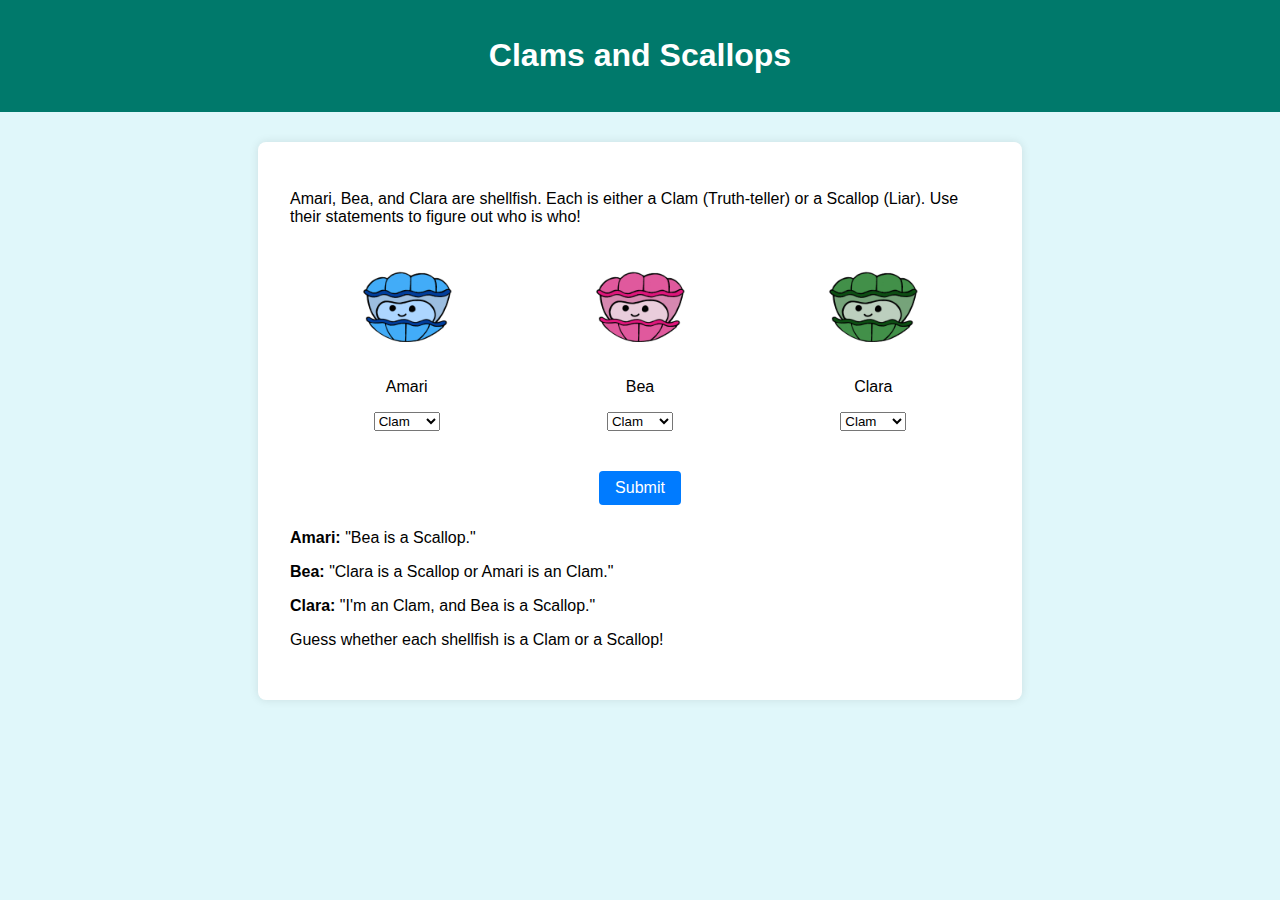
<file: lie/index.html>
<!DOCTYPE html>
<html lang="en">
<head>
  <meta charset="UTF-8" />
  <meta name="viewport" content="width=device-width, initial-scale=1.0" />
  <title>Knights and Knaves Clam Game</title>
  <link rel="stylesheet" href="style.css" />
</head>
<body>
  <header>
    <h1>Clams and Scallops</h1>
  </header>



  <main>
    <p>Amari, Bea, and Clara are shellfish. Each is either a Clam (Truth-teller) or a Scallop (Liar).  
    Use their statements to figure out who is who!</p>

    <div id="clamContainer">
      <div class="clam">
        <img src="clam-blue.png" alt="Clam" />
        <p>Amari</p>

        <select id="clam1">
            <option value="Clam">Clam</option>
            <option value="Scallop">Scallop</option>
        </select>

      </div>

      <div class="clam">
        <img src="clam-pink.png" alt="Clam" />
        <p>Bea</p>

        <select id="clam2">
            <option value="Clam">Clam</option>
            <option value="Scallop">Scallop</option>
        </select>
      </div>

      <div class="clam">
        <img src="clam-green.png" alt="Clam" />
        <p>Clara</p>

        <select id="clam3">
            <option value="Clam">Clam</option>
            <option value="Scallop">Scallop</option>
        </select>
      </div>
    </div>

    <div class = "button-container"> 
        <button type="button" onclick = "submitChoices()">Submit</button>
    </div>

    <div id="statements">
      <p><strong>Amari:</strong> "Bea is a Scallop."</p>
      <p><strong>Bea:</strong> "Clara is a Scallop or Amari is an Clam."</p>
      <p><strong>Clara:</strong> "I'm an Clam, and Bea is a Scallop."</p>
    </div>

    <div id="choices">
      <p>Guess whether each shellfish is a Clam or a Scallop!</p>
    </div>

    <p id="result"></p>
  </main>

  <script src="script.js"></script>
</body>
</html>
</file>
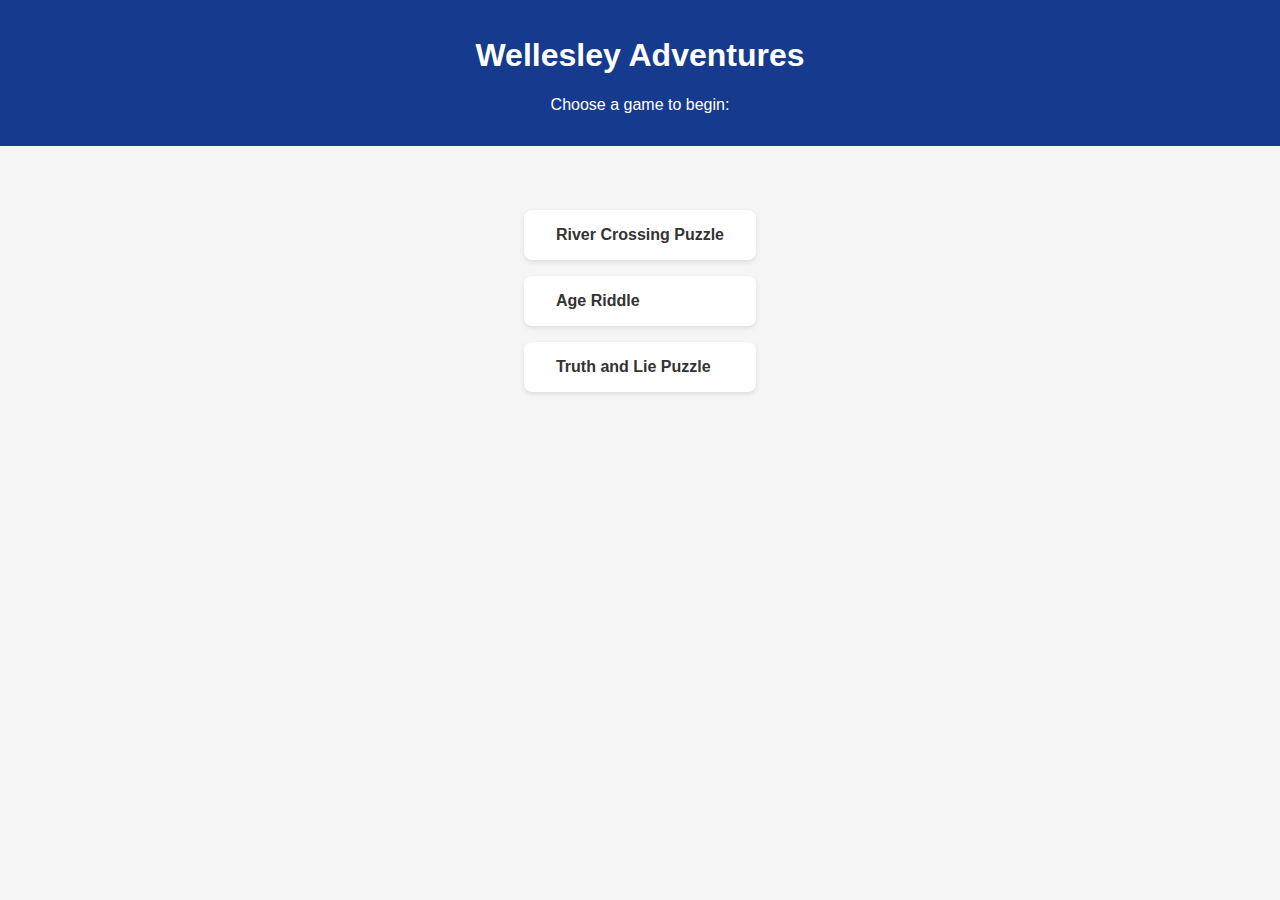
<file: website/index.html>
<!DOCTYPE html>
<html lang="en">
<head>
  <meta charset="UTF-8" />
  <meta name="viewport" content="width=device-width, initial-scale=1.0" />
  <title>Logic Puzzle Games</title>
  <link rel="stylesheet" href="styles.css" />
</head>
<body>
  <header>
    <h1>Wellesley Adventures</h1>
    <p>Choose a game to begin:</p>
  </header>

  <main>
    <ul class="game-list">
      <li><a href="#">River Crossing Puzzle</a></li>
      <li><a href="#">Age Riddle</a></li>
      <li><a href="#">Truth and Lie Puzzle</a></li>
    </ul>
  </main>


</body>
</html>
</file>
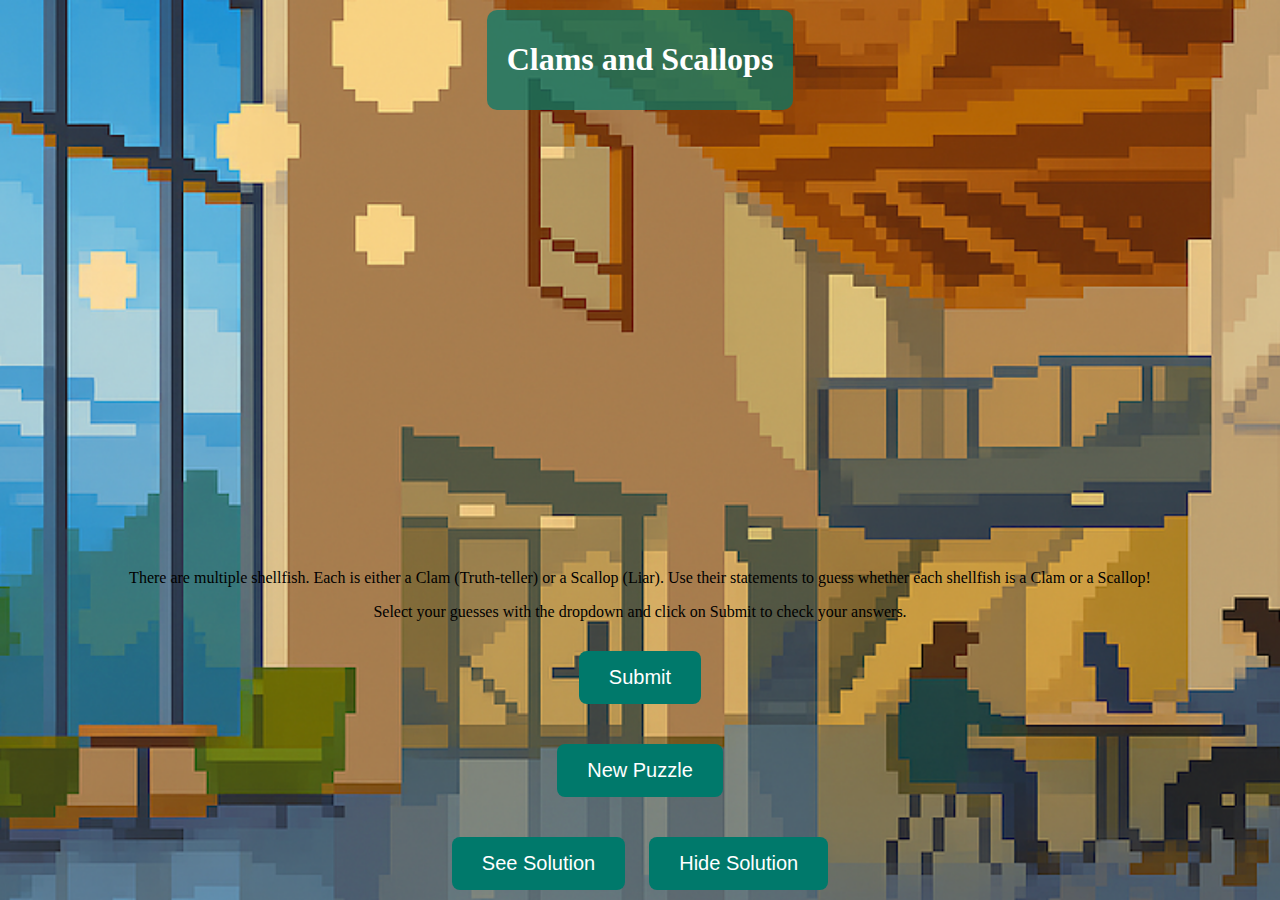
<file: lie/lie.html>
<!DOCTYPE html>
<html lang="en">
<head>
    <meta charset="UTF-8">
    <title>Knights and Knaves</title>
    <link rel = "stylesheet" href = "/static/style.css" />
</head>
<body>
    <header>
        <h1>Clams and Scallops</h1>
    </header>

    <main>
        <p>There are multiple shellfish. Each is either a Clam (Truth-teller) or a Scallop (Liar).  
        Use their statements to guess whether each shellfish is a Clam or a Scallop!</p>
        <div id="statements"></div>

        <p>Select your guesses with the dropdown and click on Submit to check your answers.</p>

        <p id="result"></p>

        <div id="clamContainer"></div>
        

        <div class = "button-container"> 
            <button type="button" onclick = "submitChoices()">Submit</button>
        </div>

        <div class = "button-container"> 
            <button type="button" onclick = "fetchPuzzle()">New Puzzle</button>
        </div>

        <div class = "button-container"> 
            <button type="button" onclick = "seeSolution()">See Solution</button>
            <button type="button" onclick = "hideSolution()">Hide Solution</button>
        </div>

        <div id="assignments"></div>

    </main>

    <script src = /static/script.js></script>

</body>
</html>
</file>
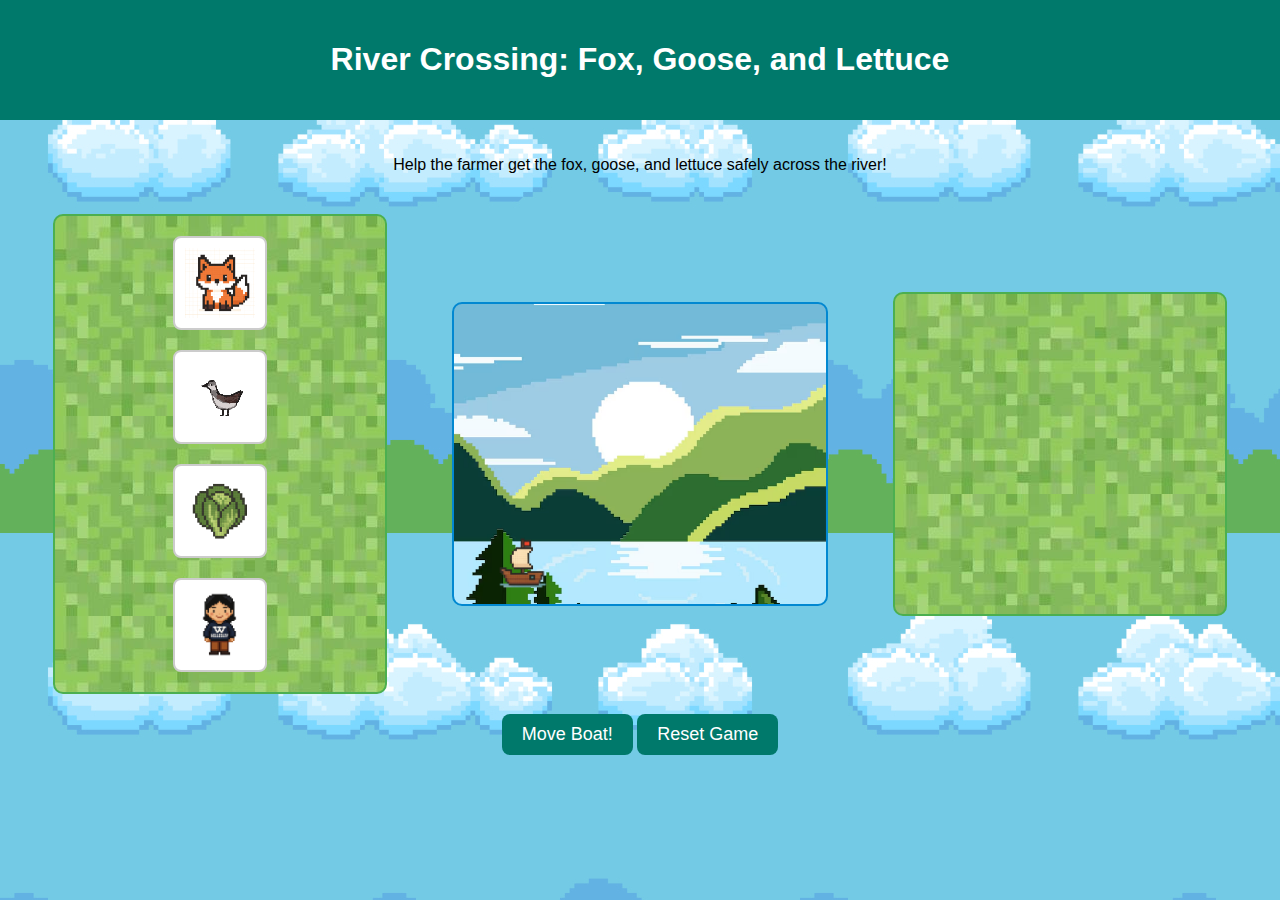
<file: rivercrossing/rivercrossing.html>
<!DOCTYPE html>
<html lang="en">
<head>
  <meta charset="UTF-8" />
  <meta name="viewport" content="width=device-width, initial-scale=1.0" />
  <title>River Crossing Game</title>
  <link rel="stylesheet" href="style.css" />
</head>
<body>

<header>
  <h1>River Crossing: Fox, Goose, and Lettuce</h1>
</header>

<main>
  <p>Help the farmer get the fox, goose, and lettuce safely across the river!</p>

  <div id="riverbanks">
    <!-- Left Bank -->
    <div id="left-bank" class="bank" ondrop="dropOntoBank(event)" ondragover="allowDrop(event)">
      <div id="fox" class="item" draggable="true">
        <img src="assets/fox.png" alt="Fox">
      </div>
      <div id="goose" class="item" draggable="true">
        <img src="assets/goose.png" alt="Goose">
      </div>
      <div id="lettuce" class="item" draggable="true">
        <img src="assets/lettuce.png" alt="Lettuce">
      </div>
      <div id="farmer" class="item" draggable="true">
        <img src="assets/farmer.png" alt="Farmer">
      </div>
    </div>

    <!-- River and Boat -->
    <div id="river">
      <div id="boat" ondrop="dropIntoBoat(event)" ondragover="allowDrop(event)">
        <img src="assets/boat.png" alt="Boat">
      </div>
    </div>

    <!-- Right Bank -->
    <div id="right-bank" class="bank" ondrop="dropOntoBank(event)" ondragover="allowDrop(event)">
      <!-- Empty at start -->
    </div>
  </div>

  <div class="button-container">
    <button type="button" onclick="moveBoat()">Move Boat!</button>
    <button type="button" onclick="resetGame()">Reset Game</button> <!-- NEW RESET BUTTON -->
  </div>
  

  <p id="message"></p>

</main>

<script src="script.js"></script>
</body>
</html>
</file>
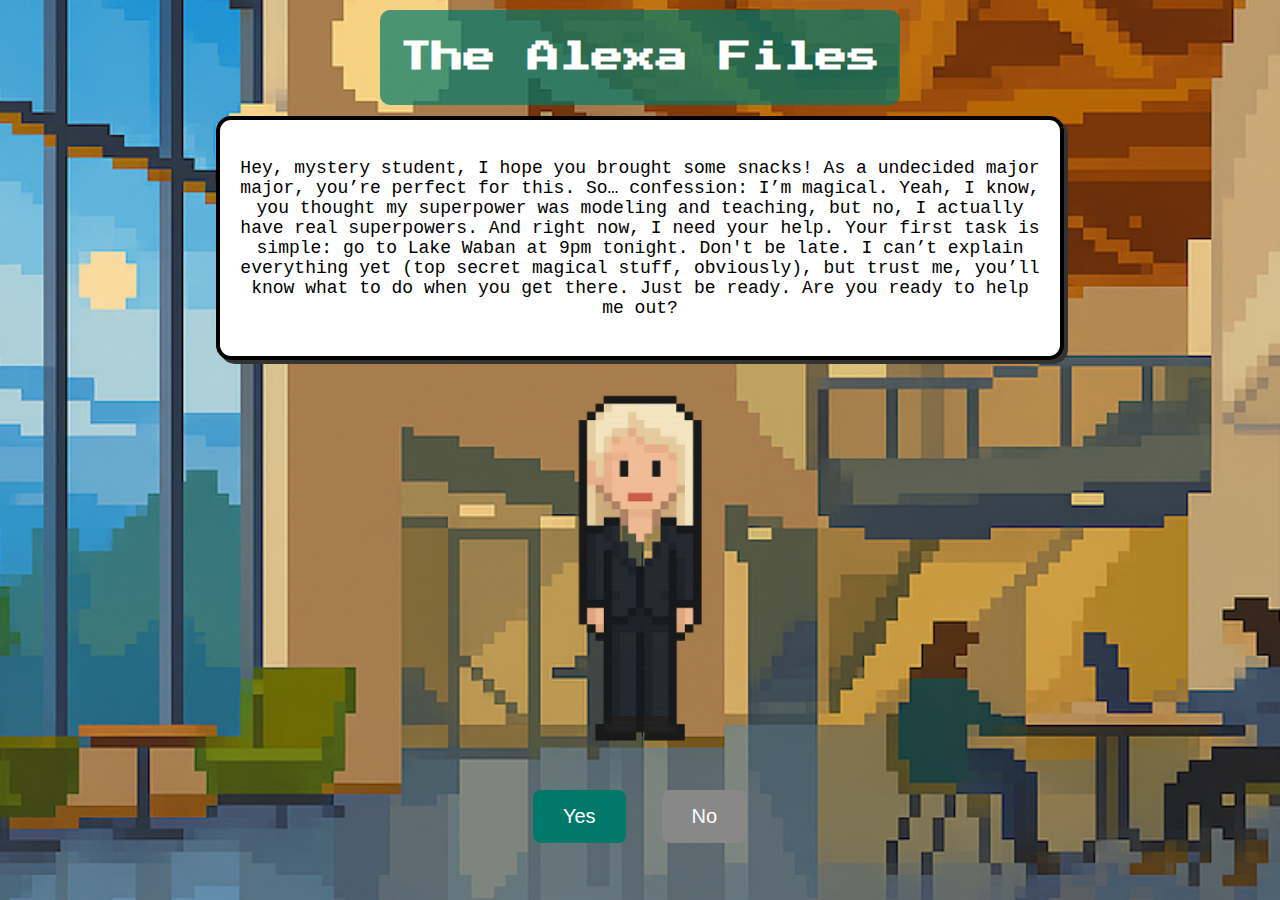
<file: website/alexa.html>
<!DOCTYPE html>
<html lang="en">
<head>
  <meta charset="UTF-8" />
  <meta name="viewport" content="width=device-width, initial-scale=1.0" />
  <title>Waban Crossing: Mission Start</title>
  <link rel="stylesheet" href="style.css" />
  <link href="https://fonts.googleapis.com/css2?family=Press+Start+2P&display=swap" rel="stylesheet">
</head>
<body>
  <header>
    <h1>The Alexa Files</h1>
  </header>

  <main>
    <div class="scene">
      <div class="speech-bubble">
        <p id="speechText">
          <!-- This will get filled by JS -->
        </p>
      </div>
      <img src="assets/alexa.png" alt="Alexa" class="character">
    </div>

    <div class="button-container">
      <button type="button" onclick="window.location.href='rivercrossing.html'">Yes</button>
      <button type="button" class="no-button">No</button>
    </div>
  </main>

  <script>
    window.onload = function() {
      const name = localStorage.getItem('playerName') || 'mystery student';
      const dorm = localStorage.getItem('dorm') || 'some dorm';
      const snack = localStorage.getItem('snack') || 'snacks';
      const major = localStorage.getItem('major') || 'undecided major';

      const message = `Hey, ${name}, I hope you brought some ${snack}! As a ${major} major, you’re perfect for this. So… confession: I’m magical. Yeah, I know, you thought my superpower was modeling and teaching, but no, I actually have real superpowers. And right now, I need your help. Your first task is simple: go to Lake Waban at 9pm tonight. Don't be late. I can’t explain everything yet (top secret magical stuff, obviously), but trust me, you’ll know what to do when you get there. Just be ready. Are you ready to help me out?`;

      document.getElementById('speechText').innerText = message;
    };
  </script>
</body>
</html>
</file>
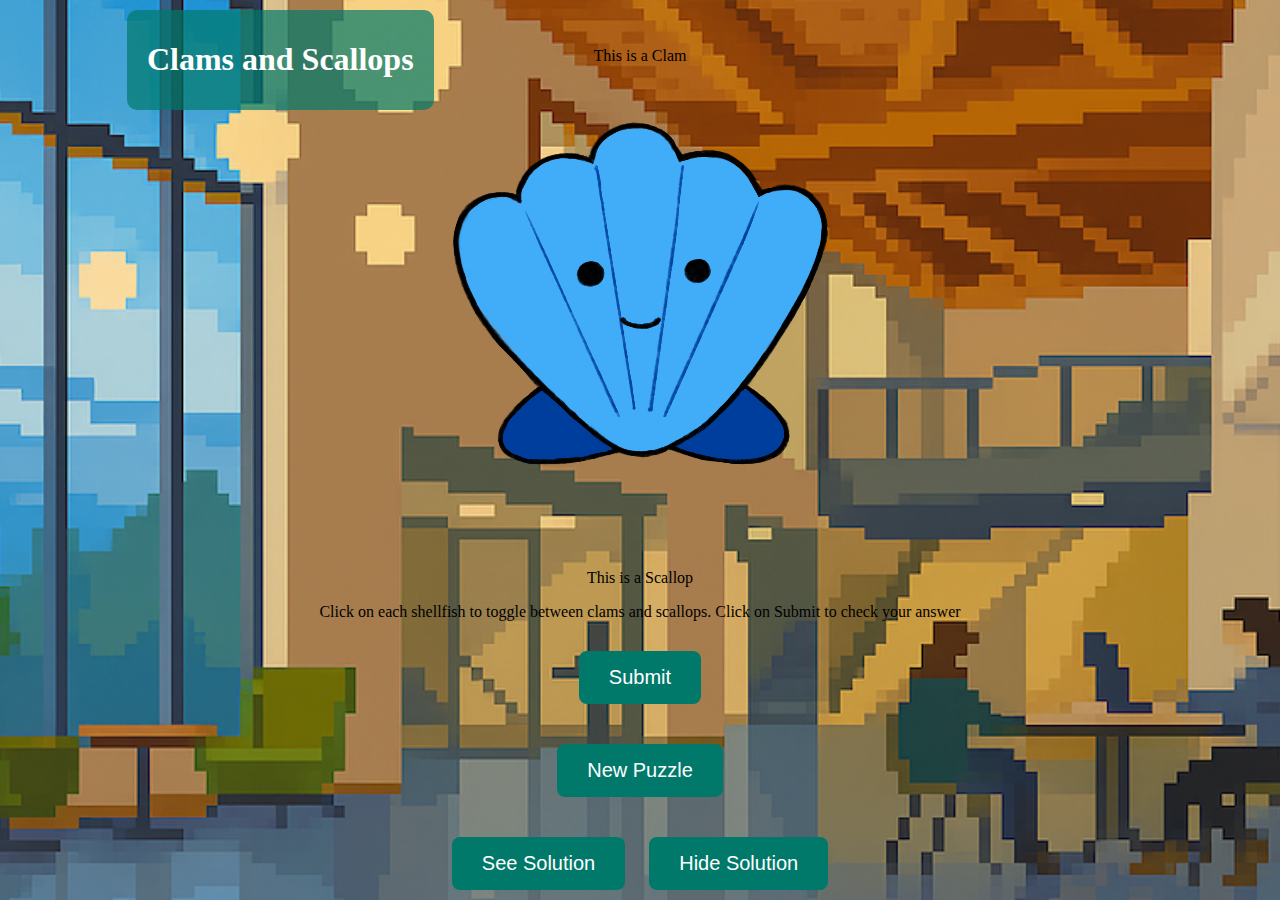
<file: website/lie.html>
<!DOCTYPE html>
<html lang="en">
<head>
    <meta charset="UTF-8">
    <title>Knights and Knaves</title>
    <link rel = "stylesheet" href = "/static/style.css" />
</head>
<body>

    <div class = "background-div">

        <header>
            <h1>Clams and Scallops</h1>
        </header>

        <main>
            <p>Below are multiple shellfish. Each is either a Clam (Truth-teller) or a Scallop (Liar).  
            Use their statements to guess whether each shellfish is a Clam or a Scallop!</p>
            
            <div class="help-images">
                <div class = "help-item">
                    <img src="/static/clam-blue.png" alt="clam">
                    <div class = "label">This is a Clam</div>
                </div>
                <div class = "help-item">
                    <img src="/static/scallop-blue.png" alt="clam">
                    <div class = "label">This is a Scallop</div>
                </div>
            </div>

            <div id="statements"></div>

            <p>Click on each shellfish to toggle between clams and scallops. Click on Submit to check your answer</p>
            
            <p class = "res" id="result"></p>

            <div id="clamContainer"></div>

            <div class = "button-container"> 
                <button type="button" onclick = "submitChoices()">Submit</button>
            </div>

            <div class = "button-container"> 
                <button type="button" onclick = "fetchPuzzle()">New Puzzle</button>
            </div>

            <!-- put this in the console, die if lose. -->
            <div class = "button-container"> 
                <button type="button" onclick = "seeSolution()">See Solution</button>
                <button type="button" onclick = "hideSolution()">Hide Solution</button>
            </div>

            <div id="assignments"></div>
        </main>

    </div>

    <script src = /static/script.js></script>

</body>
</html>
</file>
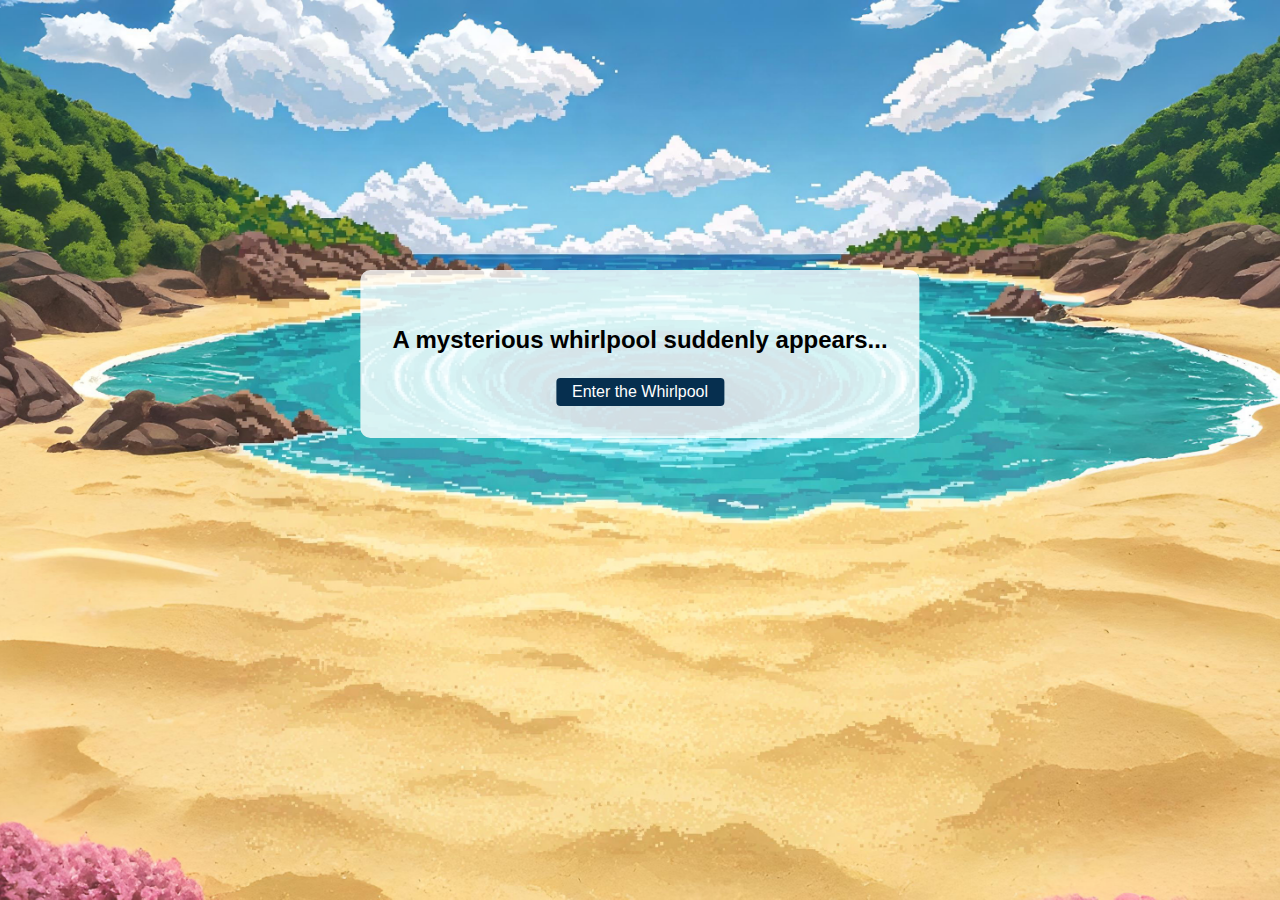
<file: website/lie_intro.html>
<!DOCTYPE html>
<html lang="en">
<head>
    <meta charset="UTF-8">
    <title>Ocean Teleportation</title>
    <link rel="stylesheet" href="/static/lie.css">
</head>

<body class="background-div-intro scene0">
    <!-- Whirlpool transition -->
    <div id="whirlpoolOverlay">
        <p style="font-size: 1.5rem; font-weight: bold;">A mysterious whirlpool suddenly appears...</p>
        <button onclick="startWhirlpoolTransition()">Enter the Whirlpool</button>
    </div>

    <!-- Whirlpool gif transition -->
    <div id="whirlpoolGif"></div>

    <main style="display: none;">

        <!-- Scene 1 -->
        <div id="scene1" class="scene active">
            <p class="intro-text">You find yourself beneath the ocean, surrounded by strange talking shellfish.</p>
            <p class="res">They seem to be arguing about the truth...</p>
            <div class="transition-button">
                <button onclick="showScene(2)">Investigate the argument</button>
            </div>
        </div>

        <!-- Scene 2 -->
        <div id="scene2" class="scene">
            <p class="intro-text">One clam begins to glow brightly.</p>
            <p class="res">“Only the honest may proceed,” it booms, as a swirling portal opens.</p>
            <div class="transition-button">
                <button onclick="showScene(3)">Step into the portal</button>
            </div>
        </div>

        <!-- Scene 3 -->
        <div id="scene3" class="scene">
            <p class="intro-text">A flash of light blinds you. You feel your body spinning...</p>
            <p class="res">When you open your eyes, you're somewhere new.</p>
            <div class="transition-button">
                <a href="/lie"><button>Wake up</button></a>
            </div>
        </div>

    </main>

    <script>

        function showScene(sceneNumber) {
            document.querySelectorAll('.scene').forEach(div => div.classList.remove('active'));
            document.getElementById('scene' + sceneNumber).classList.add('active');

            const bg = document.querySelector('body');
            bg.className = 'background-div-intro scene' + sceneNumber;
        }

        function startWhirlpoolTransition() {
            document.getElementById('whirlpoolOverlay').style.display = 'none';
            document.getElementById('whirlpoolGif').style.display = 'block';

            setTimeout(() => {
                document.getElementById('whirlpoolGif').style.display = 'none';
                document.querySelector('main').style.display = 'block';

                showScene(1);
            }, 2350);
        }
    </script>

</body>
</html>
</file>
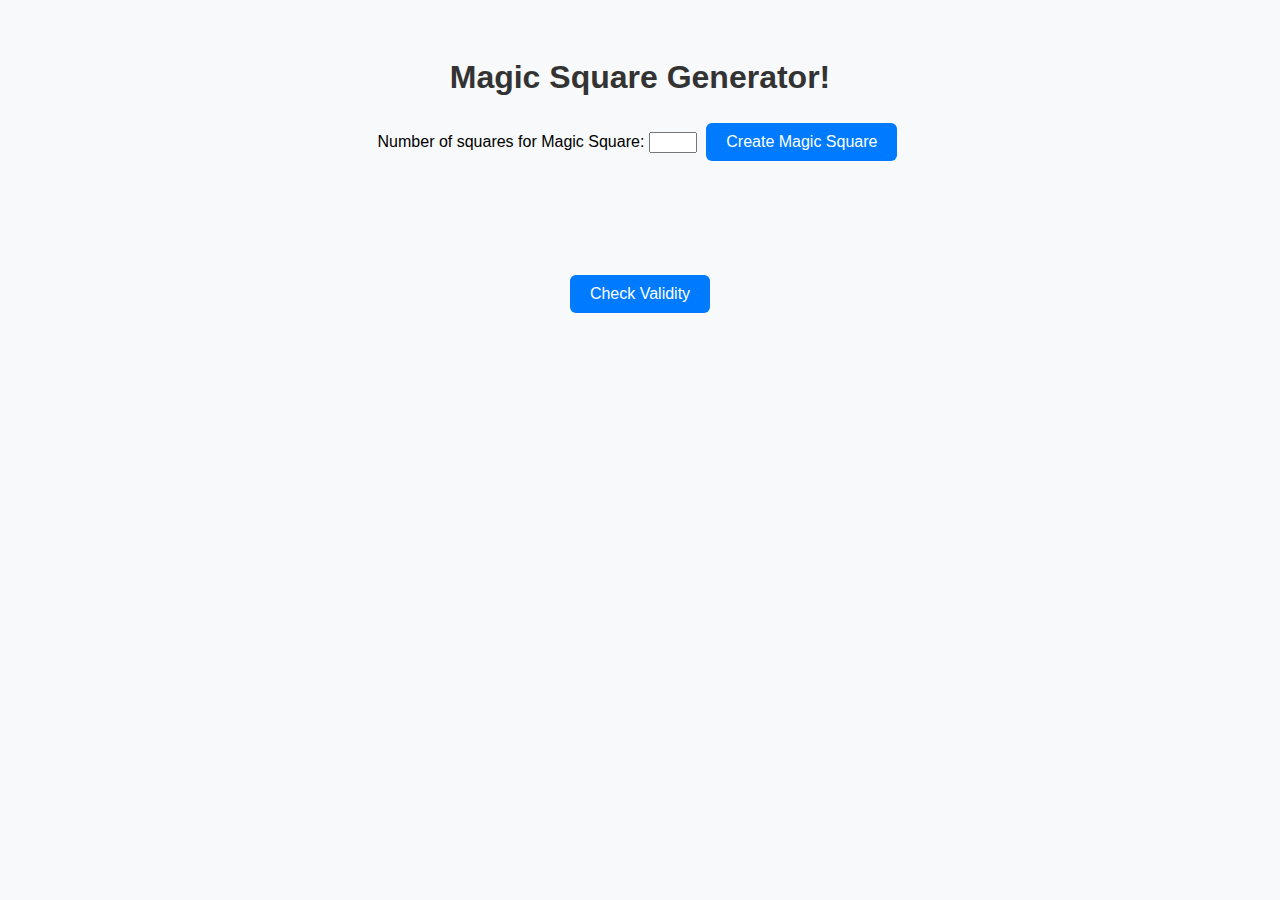
<file: website/magic_square_user.html>
<!DOCTYPE html>
<html lang="en">
<head>
    <meta charset="UTF-8" />
    <title>Magic Square User Generated Checker</title>
    <link rel="stylesheet" href="/static/magic_square.css">
</head>
<body>
    <h1>Magic Square Generator!</h1>

    <div>
        <label for="num_squares">Number of squares for Magic Square:</label>
        <input type="number" id="num_squares" min="3" max="5">
        <button onclick="setup_magic_square()">Create Magic Square</button>
    </div>
    <p></p>
    <p></p>
    <div id = "magic-container">
        <div id="magic-square-user"></div>
            <button onclick="check_valid_puzzle()">Check Validity</button>
        <p id="result"></p>
    </div>

    <div id="spinner" style="display: none;">
        <p>Checking...</p>
        <div class="loader"></div>
    </div>    

    <script src="/static/magic_square_user.js"></script>
</body>
</html>
</file>
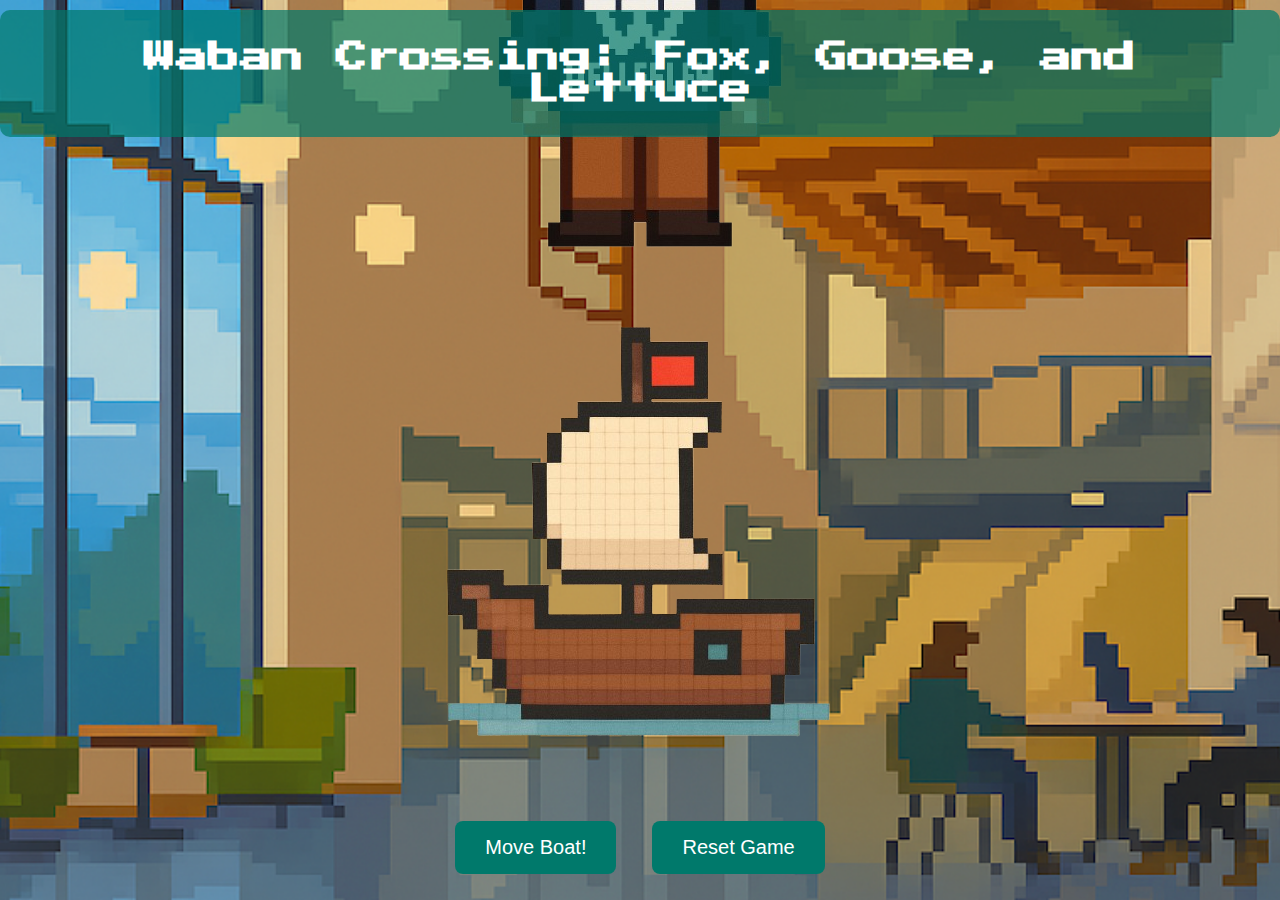
<file: website/rivercrossing.html>
<!DOCTYPE html>
<html lang="en">
<head>
  <meta charset="UTF-8" />
  <meta name="viewport" content="width=device-width, initial-scale=1.0" />
  <title>River Crossing Game</title>
  <link rel="stylesheet" href="style.css" />
  <link href="https://fonts.googleapis.com/css2?family=Press+Start+2P&display=swap" rel="stylesheet">

</head>
<body>

<header>
  <h1>Waban Crossing: Fox, Goose, and Lettuce</h1>
</header>

<main>
  <div class="story-container">
    <p>
      You received a mysterious letter from Alexa, instructing you to cross Lake Waban with your student project (fox), your emotional support goose, and a crucial head of lettuce.
      <br><br>
      The boat can only carry you (the student) and one item at a time. Be careful! If left unattended together, the fox would eat the goose, or the goose would eat the lettuce.
      <br><br>
      How can you cross safely without losing anything?
    </p>
  </div>
  
    


  <div id="riverbanks">
    <!-- Left Bank -->
    <div id="left-bank" class="bank" ondrop="dropOntoBank(event)" ondragover="allowDrop(event)">
      <div id="fox" class="item" draggable="true">
        <img src="assets/fox.png" alt="fox">
      </div>
      <div id="goose" class="item" draggable="true">
        <img src="assets/goose.png" alt="goose">
      </div>
      <div id="lettuce" class="item" draggable="true">
        <img src="assets/lettuce.png" alt="lettuce">
      </div>
      <div id="student" class="item" draggable="true">
        <img src="assets/farmer.png" alt="student">
      </div>
    </div>

    <!-- River and Boat -->
    <div id="river">
      <div id="boat" ondrop="dropIntoBoat(event)" ondragover="allowDrop(event)">
        <img src="assets/boat.png" alt="Boat">
      </div>
    </div>

    <!-- Right Bank -->
    <div id="right-bank" class="bank" ondrop="dropOntoBank(event)" ondragover="allowDrop(event)">
      <!-- Empty at start -->
    </div>
  </div>

  <div class="button-container">
    <button type="button" onclick="moveBoat()">Move Boat!</button>
    <button type="button" onclick="resetGame()">Reset Game</button> <!-- NEW RESET BUTTON -->
  </div>
  

  <p id="message"></p>

</main>

<script src="script.js"></script>
</body>
</html>
</file>
<file: lie/style.css>
body {
    font-family: Arial, sans-serif;
    margin: 0;
    padding: 0;
    background: #e0f7fa;
}

header {
    background: #00796b;
    color: white;
    padding: 1rem;
    text-align: center;
}

main {
    padding: 2rem;
    max-width: 700px;
    margin: auto;
    background: white;
    border-radius: 8px;
    box-shadow: 0 0 10px rgba(0, 0, 0, 0.1);
    margin-top: 30px;
}

#clamContainer {
    display: flex;
    justify-content: space-around;
    margin: 2rem 0;
}

.clam {
    text-align: center;
    cursor: pointer;
}

.clam img {
    width: 100px;
    height: auto;
    transition: transform 0.2s;
}

.clam:hover img {
    transform: scale(1.1);
}

button {
    margin: 0.5rem;
    padding: 0.5rem 1rem;
    background: #007bff;
    color: white;
    border: none;
    border-radius: 4px;
    cursor: pointer;
    font-size: 1rem;
}

button:hover {
    background: #0056b3;
}

.button-container {
    text-align: center;
    margin-top: 20px;
}

#result {
    margin-top: 1rem;
    font-weight: bold;
    font-size: 1.2rem;
}

footer {
    text-align: center;
    padding: 1rem;
    background: #00796b;
    color: white;
    position: fixed;
    bottom: 0;
    width: 100%;
}
</file>
<file: website/styles.css>
body {
    font-family: Arial, sans-serif;
    margin: 0;
    padding: 0;
    background-color: #f5f5f5;
    color: #333;
  }
  
  header {
    background-color: #163A8E;
    color: white;
    padding: 1rem;
    text-align: center;
  }
  
  main {
    padding: 2rem;
    display: flex;
    justify-content: center;
  }
  
  .game-list {
    list-style: none;
    padding: 0;
  }
  
  .game-list li {
    background: white;
    margin: 1rem 0;
    padding: 1rem 2rem;
    border-radius: 8px;
    box-shadow: 0 2px 5px rgba(0, 0, 0, 0.1);
    transition: background-color 0.3s ease;
  }
  
  .game-list li:hover {
    background-color: #e6f0ff;
  }
  
  .game-list a {
    text-decoration: none;
    color: #333;
    font-weight: bold;
  }
</file>
<file: static/style.css>
body {
  font-family: 'Press Start 2P', cursive;
  text-align: center;
  margin: 0;
  padding: 0;
  background-image: url('assets/science-center.png');
  background-size: cover;
  background-position: center;
  background-repeat: no-repeat;
  height: 100vh;
  overflow: hidden;
  display: flex;
  flex-direction: column;
  justify-content: flex-end;
  align-items: center;
}

header {
  background-color: rgba(0, 121, 107, 0.7);
  color: white;
  padding: 10px 20px;
  border-radius: 10px;
  position: absolute;
  top: 10px;
}

.scene {
  position: relative;
  width: 100%;
  max-width: 800px;
  height: 70%; /* keeps space for button below */
  display: flex;
  justify-content: center;
  align-items: flex-end;
}

.character {
  width: 250px;
}

.speech-bubble {
  position: absolute;
  bottom: 400px;
  left: 50%;
  transform: translateX(-50%);

  width: 800px;
  background: white;
  border: 4px solid black;
  border-radius: 15px;
  padding: 20px;
  font-family: 'Courier New', Courier, monospace;
  font-size: 18px;
  box-shadow: 4px 4px 0px #333;
}
.button-container {
  margin-top: 20px;
}

button {
  padding: 15px 30px;
  font-size: 20px;
  background-color: #00796b;
  color: white;
  border: none;
  border-radius: 8px;
  cursor: pointer;
  margin: 10px;
}

button:hover {
  background-color: #004d40;
}

.no-button {
  background-color: #888;
  cursor: not-allowed;  /* shows the “🚫” cursor on hover */
}

.no-button:hover {
  background-color: #666;
}
</file>
<file: rivercrossing/style.css>
/* General page styling */
body {
    font-family: Arial, sans-serif;
    text-align: center;
    background-color: #e0f7fa;
    margin: 0;
    padding: 0;
    background-image: url('assets/sky-background.jpg');
  }
  
  header {
    background-color: #00796b;
    color: white;
    padding: 20px;
  }
  
  main {
    padding: 20px;
  }
  
  /* Riverbanks and river layout */
  #riverbanks {
    display: flex;
    justify-content: space-around;
    align-items: center;
    margin-top: 40px;
  }
  
  .bank {
    width: 25%;
    min-height: 300px;
    background-image: url('assets/grass-background.jpg');
    background-color: #a5d6a7;
    border: 2px solid #4caf50;
    border-radius: 10px;
    padding: 10px;
    display: flex;
    flex-direction: column;
    align-items: center;
  }
  
  /* River area */
  #river {
    width: 30%;
    height: 300px;
    background-image: url('assets/river-background.avif');
    background-size: cover;
    background-position: center;
    border: 2px solid #0288d1;
    border-radius: 10px;
    position: relative;
    display: flex;
    align-items: flex-end;
    justify-content: center;
    overflow: hidden;
  }
  
  
  /* Boat styling */
  #boat {
    width: 100px;
    height: 60px;
    position: absolute;
    bottom: 10px;
    cursor: pointer;
    left: 5%; /*  ADD THIS: Start near the left */
    transition: left 0.5s ease; /* Smooth sliding animation */
    
  }
  
  #boat img {
    width: 100%;
    height: 100%;
    object-fit: contain;
  
  }
  
  /* Items: Fox, Goose, Lettuce, Farmer */
  .item {
    margin: 10px;
    padding: 5px;
    background-color: white;
    border: 2px solid #ccc;
    border-radius: 8px;
    cursor: grab;
    width: 80px;
    height: 80px;
    display: flex;
    align-items: center;
    justify-content: center;
  }
  
  .item img {
    max-width: 70px;
    max-height: 70px;
    object-fit: contain;
    pointer-events: none; /* important so dragging works properly */
  }
  
  /* Button styling */
  .button-container {
    margin-top: 20px;
  }
  
  button {
    padding: 10px 20px;
    font-size: 18px;
    background-color: #00796b;
    color: white;
    border: none;
    border-radius: 8px;
    cursor: pointer;
  }
  
  button:hover {
    background-color: #004d40;
  }
  
  /* Message text */
  #message {
    margin-top: 20px;
    font-size: 20px;
    font-weight: bold;
  }
</file>
<file: website/style.css>
body {
  font-family: 'Press Start 2P', cursive;
  text-align: center;
  margin: 0;
  padding: 0;
  background-image: url('assets/science-center.png');
  background-size: cover;
  background-position: center;
  background-repeat: no-repeat;
  height: 100vh;
  overflow: hidden;
  display: flex;
  flex-direction: column;
  justify-content: flex-end;
  align-items: center;
}

header {
  background-color: rgba(0, 121, 107, 0.7);
  color: white;
  padding: 10px 20px;
  border-radius: 10px;
  position: absolute;
  top: 10px;
}

.scene {
  position: relative;
  width: 100%;
  max-width: 800px;
  height: 70%; /* keeps space for button below */
  display: flex;
  justify-content: center;
  align-items: flex-end;
}

.character {
  width: 250px;
}

.speech-bubble {
  position: absolute;
  bottom: 400px;
  left: 50%;
  transform: translateX(-50%);

  width: 800px;
  background: white;
  border: 4px solid black;
  border-radius: 15px;
  padding: 20px;
  font-family: 'Courier New', Courier, monospace;
  font-size: 18px;
  box-shadow: 4px 4px 0px #333;
}
.button-container {
  margin-top: 20px;
}

button {
  padding: 15px 30px;
  font-size: 20px;
  background-color: #00796b;
  color: white;
  border: none;
  border-radius: 8px;
  cursor: pointer;
  margin: 10px;
}

button:hover {
  background-color: #004d40;
}

.no-button {
  background-color: #888;
  cursor: not-allowed;  /* shows the “🚫” cursor on hover */
}

.no-button:hover {
  background-color: #666;
}
</file>
<file: static/lie.css>
body {
    font-family: Arial, sans-serif;
    margin: 0;
    padding: 0;
    background: #e0f7fa;
    color: white;
}

header {
    background: #00796b;
    color: white;
    padding: 1rem;
    text-align: center;
}

main {
    padding: 20px;
    max-width: 700px;
    margin: auto;
    background: rgba(40, 68, 106, 0.8); /* <-- see-through white */
    border-radius: 8px;
    box-shadow: 0 0 10px rgba(0, 0, 0, 0.1);
    /* margin-top: 20px;
    margin-bottom: 40px; */
}

#clamContainer {
    display: flex;
    flex-wrap: wrap;
    justify-content: center;
    margin: 2rem 0;
}

.clam {
    text-align: center;
    cursor: pointer;
    margin: 10px;
    padding: 10px;
}

.clam img {
    width: 100px;
    height: auto;
    display: block;
    margin: 0 auto;
}

.clam:hover img {
    transform: scale(1.1);
}

button {
    margin: 0.10px;
    padding: 0.3rem 1rem;
    background: #062f4f;
    color: rgb(255, 255, 255);
    border: none;
    border-radius: 4px;
    cursor: pointer;
    font-size: 1rem;
}

button:hover {
    background: #0056b3;
}

.button-container {
    text-align: center;
    margin-top: 20px;
}

.help-images {
    justify-content: center;
    display: flex;
    gap: 50px;      
}

.help-images img {
    width: 80px;
    height: auto;
}

.help-item {
    display: flex;
    flex-direction: column; 
    align-items: center;
}

.label {
    margin-top: 8px;
    font-size: 16px;
    text-align: center;
}

.res {
    text-align: center;
}

#result {
    margin-top: 1rem;
    font-weight: bold;
    font-size: 1.2rem;
}

.background-div-lie {
    background-image: url('/static/lie-bg.jpg');
    background-size: cover;
    background-repeat: no-repeat;
    background-position: center center;
    width: 100%;
    min-height: 100vh;
    display: flex;
    justify-content: center;
    align-items: center;
    background-attachment: fixed;
    padding: 40px 20px; /* optional: prevents hugging edges */
    box-sizing: border-box;
}

.background-div-lie.game-over {
    background-image: url('/static/lie-gameover.png'); /* change to your image name */
    background-size: cover;
    background-position: center;
    animation: shake 0.6s;
    animation-iteration-count: 1;
}

@keyframes shake {
    0% { transform: translate(1px, 1px) rotate(0deg); }
    10% { transform: translate(-1px, -2px) rotate(-1deg); }
    20% { transform: translate(-3px, 0px) rotate(1deg); }
    30% { transform: translate(3px, 2px) rotate(0deg); }
    40% { transform: translate(1px, -1px) rotate(1deg); }
    50% { transform: translate(-1px, 2px) rotate(-1deg); }
    60% { transform: translate(-3px, 1px) rotate(0deg); }
    70% { transform: translate(3px, 1px) rotate(-1deg); }
    80% { transform: translate(-1px, -1px) rotate(1deg); }
    90% { transform: translate(1px, 2px) rotate(0deg); }
    100% { transform: translate(1px, -2px) rotate(-1deg); }
}

.background-div-lie.successful {
    background-image: url('/static/intro2.jpg'); /* change to your image name */
    background-size: cover;
    background-repeat: no-repeat;
    background-position: center center;
    width: 100%;
    min-height: 100vh;
    display: flex;
    justify-content: center;
    align-items: center;
    background-attachment: fixed;
    padding: 40px 20px; /* optional: prevents hugging edges */
    box-sizing: border-box;
}


.success {
    padding: 20px;
    /* max-width: 700px; */
    margin: auto;
    background: rgba(40, 68, 106, 0.8); /* <-- see-through white */
    border-radius: 8px;
    box-shadow: 0 0 10px rgba(0, 0, 0, 0.1);
}

/* Background for Lie-intro*/

.background-div-intro {
    background-size: cover;
    background-repeat: no-repeat;
    background-position: center;
    background-attachment: fixed;
    min-height: 100vh;
    width: 100%;
    margin: 0;
    padding: 0;
    display: flex;
    flex-direction: column; /* <-- allows content to flow vertically */
    justify-content: center;
    align-items: center;
    box-sizing: border-box;
    color: white;
}

#whirlpoolOverlay {
    position: absolute; 
    top: 30%; 
    left: 50%; 
    transform: translateX(-50%); 
    background: rgba(255, 255, 255, 0.8); 
    padding: 2rem; 
    border-radius: 10px; 
    text-align: center;
    color: black;
}

#whirlpoolGif {
    display: none; 
    position: fixed; 
    top: 0; 
    left: 0;
    width: 100%; 
    height: 100%; 
    background: url('/static/whirlpool.gif') center/cover no-repeat; 
    z-index: -1;
}

.background-div-intro.scene0 {
    background-image: url('/static/whirlpool.jpg');
}

.background-div-intro.scene1 {
    background-image: url('/static/intro1.jpg');
}

.background-div-intro.scene2 {
    background-image: url('/static/intro2.jpg');
}

.background-div-intro.scene3 {
    background-image: url('/static/intro3.jpg');
}

.scene {
    display: none;
}

.scene.active {
    display: block;
}

.transition-button {
    margin-top: 20px;
    text-align: center;
}

.intro-text {
    font-weight: bold;
    font-size: 1.2rem;
    text-align: center;
    margin-top: 0;
    margin-bottom: 1.5rem;
}

.background-div-lie.transition-gif {
    background-image: url('/static/clam-dive.gif');
    background-size: cover;
    background-position: center;
    background-repeat: no-repeat;
}
</file>
<file: static/magic_square.css>
body {
  font-family: Arial, sans-serif;
  background-color: #f8f9fa;
  display: flex;
  flex-direction: column;
  align-items: center;
  justify-content: flex-start;
  padding: 30px;
}

h1 {
  color: #333;
}

#magic-square {
  display: grid;
  grid-template-columns: repeat(4, 50px);
  gap: 8px;
  margin-top: 20px;
  margin-bottom: 20px;
  justify-content: center;
}

#magic-square div {
  width: 50px;
  height: 50px;
  font-size: 1.2rem;
  text-align: center;
  display: flex;
  justify-content: center;
  align-items: center;
  border: 2px solid #ccc;
  border-radius: 8px;
  background-color: #ffffff;
  transition: border-color 0.3s ease;
  box-sizing: border-box;
}

#magic-square div:focus {
  border-color: #007bff;
  outline: none;
}

#result {
  font-weight: bold;
  margin-top: 15px;
}

.input-cell {
  width: 50px;
  height: 50px;
  font-size: 1.2rem;
  text-align: center;
  border: 2px solid #ccc;
  border-radius: 8px;
  background-color: #ffffff;
  transition: border-color 0.3s ease;
  display: flex;
  justify-content: center;
  align-items: center;
  box-sizing: border-box;
}

input.input-cell {
  display: block;
}

#magic-square-user {
  display: grid;
  gap: 5px;
  margin-top: 20px;
  margin-bottom: 20px;
}

#magic-square-user input {
  width: 50px;
  height: 50px;
  font-size: 1.2rem;
  text-align: center;
  border: 2px solid #ccc;
  border-radius: 8px;
  background-color: #ffffff;
  transition: border-color 0.3s ease;
}

#magic-square-user input:focus {
  border-color: #007bff;
  outline: none;
}

button {
  padding: 10px 20px;
  font-size: 1rem;
  background-color: #007bff;
  color: white;
  border: none;
  border-radius: 6px;
  cursor: pointer;
  margin: 5px;
}

button:hover {
  background-color: #0056b3;
}

#spinner {
  display: none;
  margin-top: 10px;
  text-align: center;
}

.loader {
  border: 6px solid #f3f3f3;
  border-top: 6px solid #3498db;
  border-radius: 50%;
  width: 24px;
  height: 24px;
  animation: spin 1s linear infinite;
  display: inline-block;
  vertical-align: middle;
}

@keyframes spin {
  0% { transform: rotate(0deg); }
  100% { transform: rotate(360deg); }
}

#magic-container {
  display: flex;
  flex-direction: column;
  justify-content: center;
  align-items: center;
}
</file>
